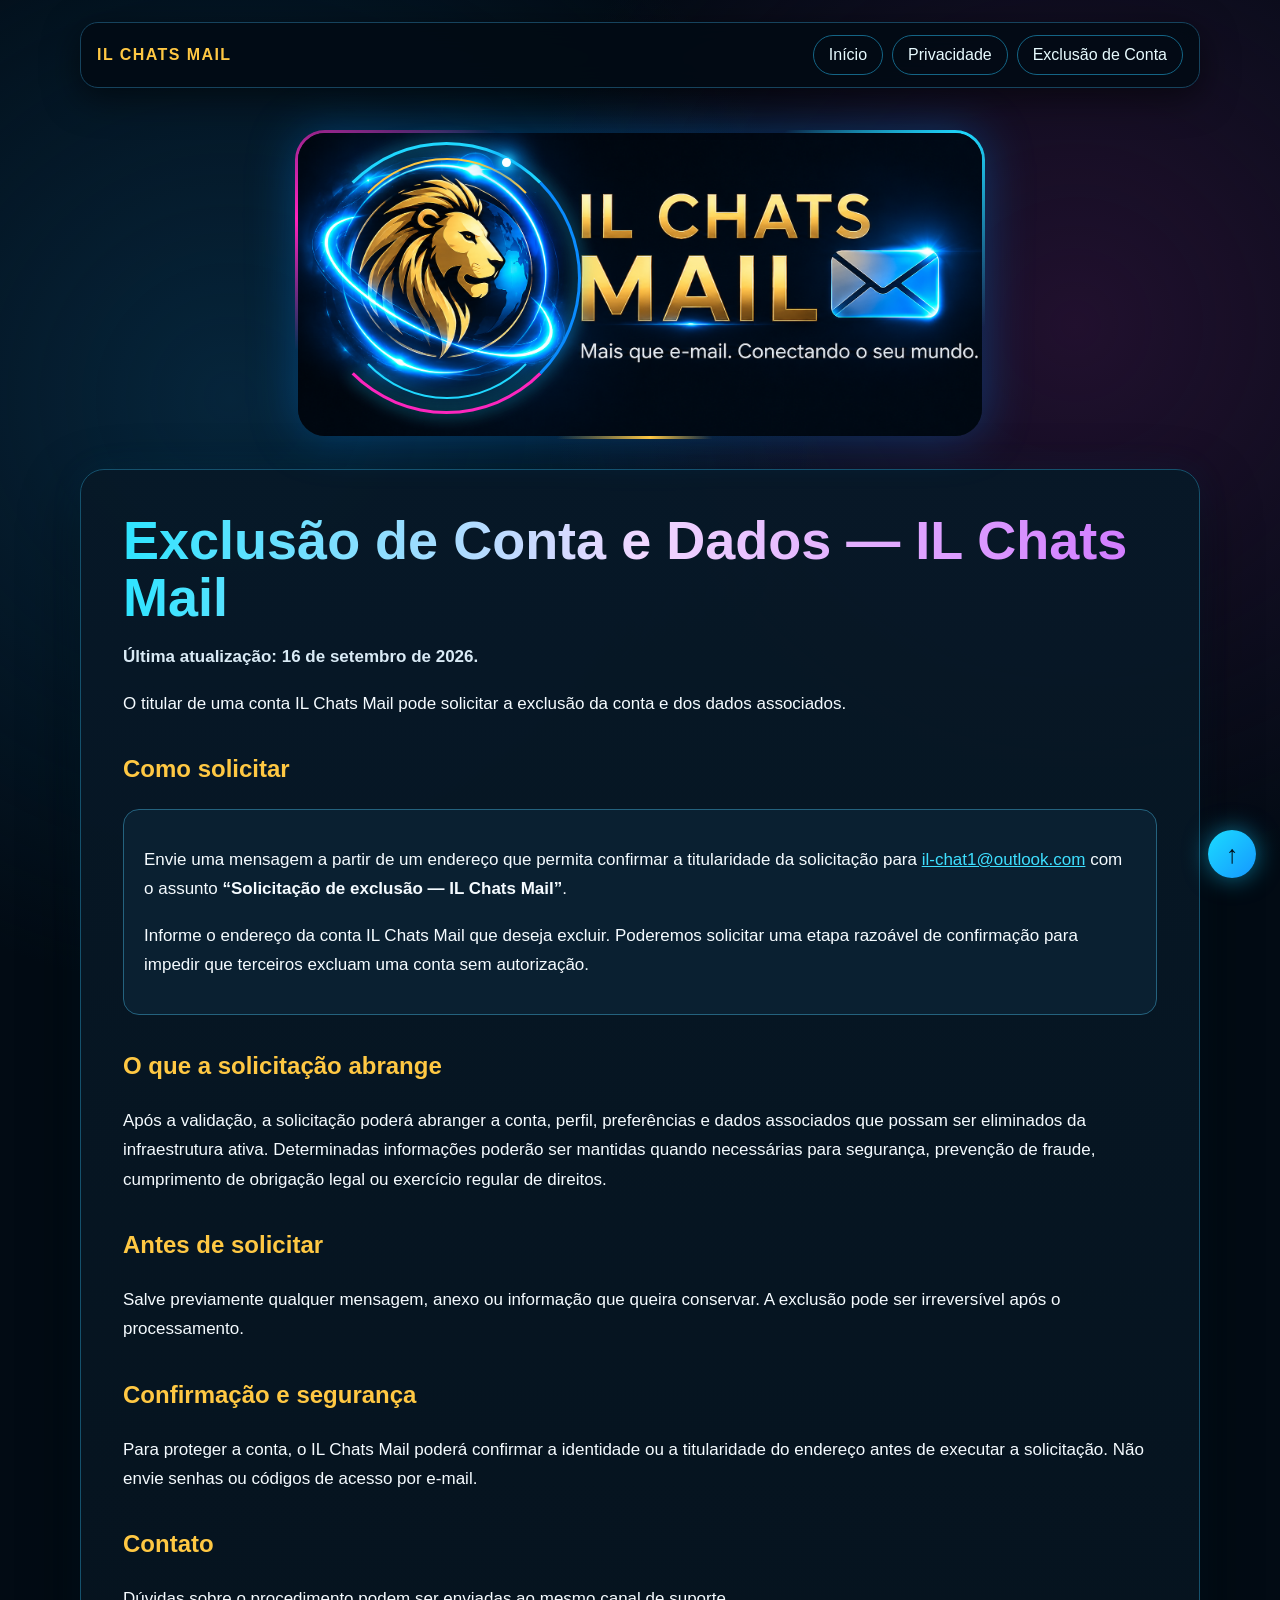
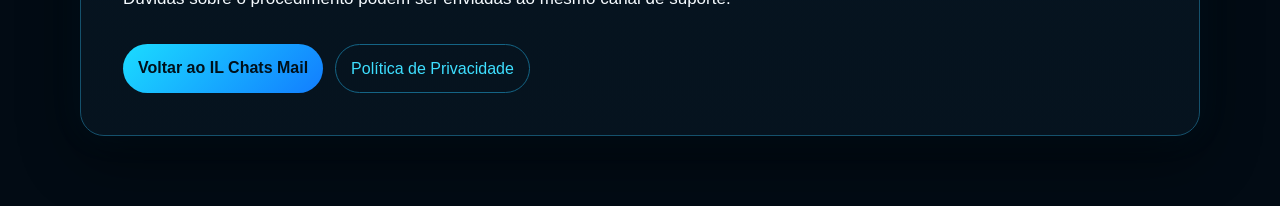
<file: exclusao-conta.html>
<!doctype html><html lang="pt-BR"><head><meta charset="utf-8"><meta name="viewport" content="width=device-width,initial-scale=1"><title>Exclusão de Conta e Dados | IL Chats Mail</title><meta name="description" content="Instruções para solicitar a exclusão da conta e dos dados associados ao IL Chats Mail."><meta name="robots" content="index,follow,max-image-preview:large"><link rel="canonical" href="https://il-chta.github.io/IL-Chats-Mail/exclusao-conta.html"><meta property="og:type" content="website"><meta property="og:title" content="Exclusão de Conta e Dados | IL Chats Mail"><meta property="og:description" content="Instruções para solicitar a exclusão da conta e dos dados associados ao IL Chats Mail."><meta property="og:url" content="https://il-chta.github.io/IL-Chats-Mail/exclusao-conta.html"><meta property="og:image" content="https://il-chta.github.io/IL-Chats-Mail/assets/social-share.jpg"><meta name="twitter:card" content="summary_large_image"><meta name="twitter:title" content="Exclusão de Conta e Dados | IL Chats Mail"><meta name="twitter:description" content="Instruções para solicitar a exclusão da conta e dos dados associados ao IL Chats Mail."><meta name="twitter:image" content="https://il-chta.github.io/IL-Chats-Mail/assets/social-share.jpg"><link rel="icon" href="assets/favicon-32.png"><script async src="https://www.googletagmanager.com/gtag/js?id=G-B6X291RV76"></script><script>window.dataLayer=window.dataLayer||[];function gtag(){dataLayer.push(arguments)}gtag('js',new Date());gtag('config','G-B6X291RV76');</script><style>
:root{--bg:#020b14;--panel:#071827;--cyan:#20d8ff;--blue:#087cff;--pink:#ff24bd;--gold:#ffc843;--text:#f5fbff;--muted:#a9c1d2}
*{box-sizing:border-box}html,body{margin:0!important;width:100%;height:auto!important;min-height:100%!important;overflow-x:hidden!important;overflow-y:auto!important;background:radial-gradient(circle at 18% 22%,#06253b 0,transparent 34%),radial-gradient(circle at 84% 18%,#21102e 0,transparent 31%),#020b14;color:var(--text);font-family:Arial,Helvetica,sans-serif;scroll-behavior:smooth}
body{position:static!important}.page{width:min(1120px,calc(100% - 28px));margin:auto;padding:22px 0 70px}.nav{position:sticky;top:10px;z-index:50;display:flex;align-items:center;justify-content:space-between;gap:14px;padding:12px 16px;border:1px solid #16435d;border-radius:18px;background:rgba(2,11,20,.88);backdrop-filter:blur(14px);box-shadow:0 10px 35px #0008}.brand{font-weight:900;letter-spacing:.09em;color:var(--gold)}.links{display:flex;gap:9px;flex-wrap:wrap}.links a,.actions a{color:#e8fbff;text-decoration:none;border:1px solid #146485;border-radius:999px;padding:10px 15px;transition:.2s}.links a:hover,.actions a:hover{border-color:var(--cyan);box-shadow:0 0 18px #20d8ff55;transform:translateY(-1px)}
.hero{display:grid;place-items:center;padding:42px 0 30px}.logo-stage{position:relative;width:min(690px,92vw);isolation:isolate}.logo-frame{position:relative;border-radius:30px;padding:3px;overflow:hidden;filter:drop-shadow(0 0 24px #008cff55)}.logo-frame:before{content:"";position:absolute;inset:-55%;z-index:-2;background:conic-gradient(from 0deg,transparent 0 12%,var(--cyan) 18%,transparent 27% 43%,var(--gold) 49%,transparent 58% 72%,var(--pink) 78%,transparent 88%);animation:spin 5.5s linear infinite}.logo-frame:after{content:"";position:absolute;inset:3px;border-radius:27px;background:#020812;z-index:-1}.logo{display:block;width:100%;border-radius:27px;position:relative;z-index:1;box-shadow:inset 0 0 0 1px #ffffff10}
.lion-orbit{position:absolute;left:2.5%;top:4%;width:39%;height:88%;border:3px solid transparent;border-top-color:var(--cyan);border-right-color:#0a8cff;border-bottom-color:var(--pink);border-radius:50%;z-index:3;filter:drop-shadow(0 0 8px var(--cyan));animation:orbit 3.7s linear infinite;pointer-events:none}.lion-orbit.two{inset:auto;left:5.5%;top:9%;width:33%;height:78%;border-width:2px;border-top-color:var(--gold);border-right-color:transparent;border-bottom-color:var(--cyan);animation-duration:5.2s;animation-direction:reverse}.globe{position:absolute;left:10%;top:18%;width:22%;aspect-ratio:1;border-radius:50%;z-index:0;background:radial-gradient(circle at 35% 32%,#3fe8ff99,#076aff55 38%,#00182d00 70%);box-shadow:0 0 24px #00c8ff,0 0 55px #0077ff88;animation:pulse 2.6s ease-in-out infinite}.spark{position:absolute;left:30%;top:9%;width:9px;height:9px;border-radius:50%;background:white;box-shadow:0 0 8px 3px var(--cyan),0 0 24px 9px #008cff;z-index:4;animation:spark 4s linear infinite}
.card{background:linear-gradient(180deg,#071827f2,#06131ff2);border:1px solid #15516c;border-radius:24px;padding:clamp(22px,4vw,42px);box-shadow:0 20px 60px #0007,0 0 35px #00a9ff12;line-height:1.72}.card h1{font-size:clamp(30px,5vw,54px);line-height:1.05;margin:0 0 14px;background:linear-gradient(90deg,#2ee4ff,#f0d7ff,#d077ff);-webkit-background-clip:text;background-clip:text;color:transparent}.card h2{color:var(--gold);margin-top:30px}.card p,.card li{font-size:17px}.card a{color:#3edfff}.updated{color:#d9eaf5;font-weight:700}.request{padding:18px 20px;border:1px solid #24627e;border-radius:16px;background:#0a2031}.actions{display:flex;gap:12px;flex-wrap:wrap;margin-top:30px}.actions a:first-child{background:linear-gradient(135deg,#1bdcff,#127dff);border:0;color:#00101a;font-weight:900}.top{position:fixed;right:24px;bottom:22px;width:48px;height:48px;display:grid;place-items:center;border-radius:50%;background:linear-gradient(135deg,#1bdcff,#1597ff);color:#00101a;text-decoration:none;font-size:25px;box-shadow:0 0 25px #14cfff88;z-index:60}
@keyframes spin{to{transform:rotate(360deg)}}@keyframes orbit{to{transform:rotate(360deg)}}@keyframes pulse{50%{transform:scale(1.08);filter:brightness(1.35)}}@keyframes spark{0%{transform:translate(0,0)}25%{transform:translate(130px,28px)}50%{transform:translate(145px,150px)}75%{transform:translate(15px,170px)}100%{transform:translate(0,0)}}
@media(max-width:700px){.page{width:min(100% - 18px,1120px)}.nav{position:relative;top:0;align-items:flex-start;flex-direction:column}.links{width:100%}.links a{flex:1;text-align:center;padding:9px 8px;font-size:14px}.hero{padding:24px 0 20px}.logo-frame{border-radius:20px}.logo{border-radius:18px}.card p,.card li{font-size:16px}.lion-orbit{border-width:2px}}
@media(prefers-reduced-motion:reduce){*{animation-duration:.001ms!important;animation-iteration-count:1!important;scroll-behavior:auto!important}}
</style></head><body id="top"><main class="page"><nav class="nav"><div class="brand">IL CHATS MAIL</div><div class="links"><a href="index.html">Início</a><a href="privacidade.html">Privacidade</a><a href="exclusao-conta.html">Exclusão de Conta</a></div></nav><section class="hero"><div class="logo-stage"><div class="globe" aria-hidden="true"></div><div class="logo-frame"><img class="logo" src="assets/il-chats-mail-logo.png" alt="IL Chats Mail"></div><span class="lion-orbit" aria-hidden="true"></span><span class="lion-orbit two" aria-hidden="true"></span><span class="spark" aria-hidden="true"></span></div></section><article class="card"><h1>Exclusão de Conta e Dados — IL Chats Mail</h1><p class="updated">Última atualização: 16 de setembro de 2026.</p><p>O titular de uma conta IL Chats Mail pode solicitar a exclusão da conta e dos dados associados.</p><h2>Como solicitar</h2><div class="request"><p>Envie uma mensagem a partir de um endereço que permita confirmar a titularidade da solicitação para <a href="mailto:il-chat1@outlook.com?subject=Solicita%C3%A7%C3%A3o%20de%20exclus%C3%A3o%20-%20IL%20Chats%20Mail">il-chat1@outlook.com</a> com o assunto <strong>“Solicitação de exclusão — IL Chats Mail”</strong>.</p><p>Informe o endereço da conta IL Chats Mail que deseja excluir. Poderemos solicitar uma etapa razoável de confirmação para impedir que terceiros excluam uma conta sem autorização.</p></div><h2>O que a solicitação abrange</h2><p>Após a validação, a solicitação poderá abranger a conta, perfil, preferências e dados associados que possam ser eliminados da infraestrutura ativa. Determinadas informações poderão ser mantidas quando necessárias para segurança, prevenção de fraude, cumprimento de obrigação legal ou exercício regular de direitos.</p><h2>Antes de solicitar</h2><p>Salve previamente qualquer mensagem, anexo ou informação que queira conservar. A exclusão pode ser irreversível após o processamento.</p><h2>Confirmação e segurança</h2><p>Para proteger a conta, o IL Chats Mail poderá confirmar a identidade ou a titularidade do endereço antes de executar a solicitação. Não envie senhas ou códigos de acesso por e-mail.</p><h2>Contato</h2><p>Dúvidas sobre o procedimento podem ser enviadas ao mesmo canal de suporte.</p><div class="actions"><a href="index.html">Voltar ao IL Chats Mail</a><a href="privacidade.html">Política de Privacidade</a></div></article></main><a class="top" href="#top" aria-label="Voltar ao topo">↑</a></body></html>
</file>
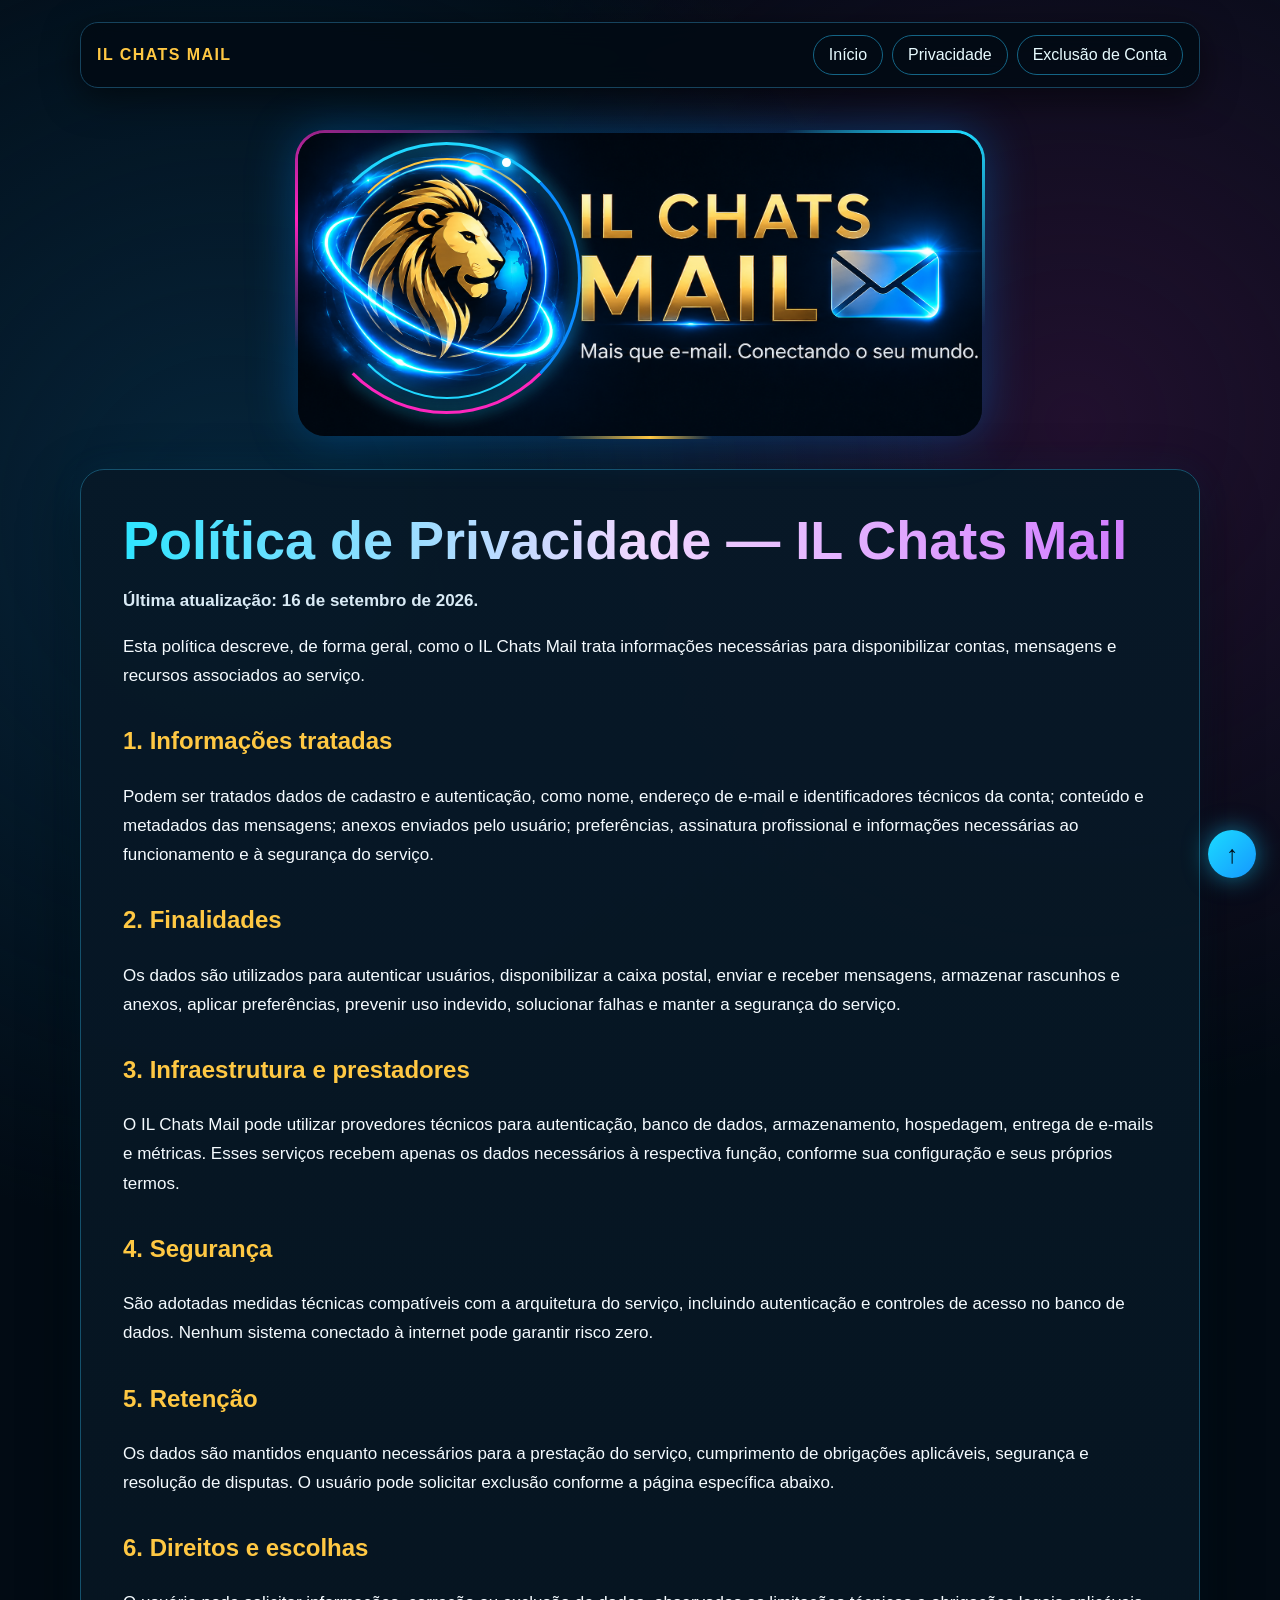
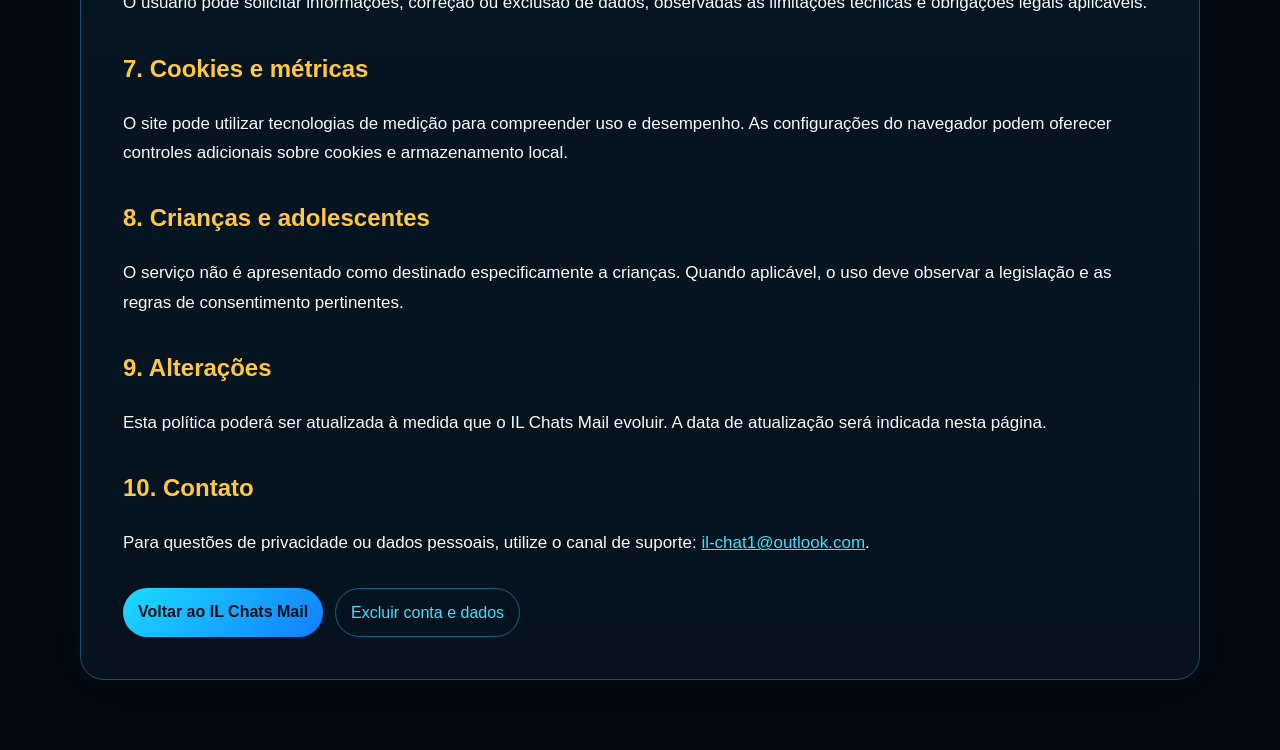
<file: privacidade.html>
<!doctype html><html lang="pt-BR"><head><meta charset="utf-8"><meta name="viewport" content="width=device-width,initial-scale=1"><title>Política de Privacidade | IL Chats Mail</title><meta name="description" content="Política de Privacidade do IL Chats Mail: dados tratados, finalidades, segurança, retenção, direitos e contato."><meta name="robots" content="index,follow,max-image-preview:large"><link rel="canonical" href="https://il-chta.github.io/IL-Chats-Mail/privacidade.html"><meta property="og:type" content="website"><meta property="og:title" content="Política de Privacidade | IL Chats Mail"><meta property="og:description" content="Política de Privacidade do IL Chats Mail: dados tratados, finalidades, segurança, retenção, direitos e contato."><meta property="og:url" content="https://il-chta.github.io/IL-Chats-Mail/privacidade.html"><meta property="og:image" content="https://il-chta.github.io/IL-Chats-Mail/assets/social-share.jpg"><meta name="twitter:card" content="summary_large_image"><meta name="twitter:title" content="Política de Privacidade | IL Chats Mail"><meta name="twitter:description" content="Política de Privacidade do IL Chats Mail: dados tratados, finalidades, segurança, retenção, direitos e contato."><meta name="twitter:image" content="https://il-chta.github.io/IL-Chats-Mail/assets/social-share.jpg"><link rel="icon" href="assets/favicon-32.png"><script async src="https://www.googletagmanager.com/gtag/js?id=G-B6X291RV76"></script><script>window.dataLayer=window.dataLayer||[];function gtag(){dataLayer.push(arguments)}gtag('js',new Date());gtag('config','G-B6X291RV76');</script><style>
:root{--bg:#020b14;--panel:#071827;--cyan:#20d8ff;--blue:#087cff;--pink:#ff24bd;--gold:#ffc843;--text:#f5fbff;--muted:#a9c1d2}
*{box-sizing:border-box}html,body{margin:0!important;width:100%;height:auto!important;min-height:100%!important;overflow-x:hidden!important;overflow-y:auto!important;background:radial-gradient(circle at 18% 22%,#06253b 0,transparent 34%),radial-gradient(circle at 84% 18%,#21102e 0,transparent 31%),#020b14;color:var(--text);font-family:Arial,Helvetica,sans-serif;scroll-behavior:smooth}
body{position:static!important}.page{width:min(1120px,calc(100% - 28px));margin:auto;padding:22px 0 70px}.nav{position:sticky;top:10px;z-index:50;display:flex;align-items:center;justify-content:space-between;gap:14px;padding:12px 16px;border:1px solid #16435d;border-radius:18px;background:rgba(2,11,20,.88);backdrop-filter:blur(14px);box-shadow:0 10px 35px #0008}.brand{font-weight:900;letter-spacing:.09em;color:var(--gold)}.links{display:flex;gap:9px;flex-wrap:wrap}.links a,.actions a{color:#e8fbff;text-decoration:none;border:1px solid #146485;border-radius:999px;padding:10px 15px;transition:.2s}.links a:hover,.actions a:hover{border-color:var(--cyan);box-shadow:0 0 18px #20d8ff55;transform:translateY(-1px)}
.hero{display:grid;place-items:center;padding:42px 0 30px}.logo-stage{position:relative;width:min(690px,92vw);isolation:isolate}.logo-frame{position:relative;border-radius:30px;padding:3px;overflow:hidden;filter:drop-shadow(0 0 24px #008cff55)}.logo-frame:before{content:"";position:absolute;inset:-55%;z-index:-2;background:conic-gradient(from 0deg,transparent 0 12%,var(--cyan) 18%,transparent 27% 43%,var(--gold) 49%,transparent 58% 72%,var(--pink) 78%,transparent 88%);animation:spin 5.5s linear infinite}.logo-frame:after{content:"";position:absolute;inset:3px;border-radius:27px;background:#020812;z-index:-1}.logo{display:block;width:100%;border-radius:27px;position:relative;z-index:1;box-shadow:inset 0 0 0 1px #ffffff10}
.lion-orbit{position:absolute;left:2.5%;top:4%;width:39%;height:88%;border:3px solid transparent;border-top-color:var(--cyan);border-right-color:#0a8cff;border-bottom-color:var(--pink);border-radius:50%;z-index:3;filter:drop-shadow(0 0 8px var(--cyan));animation:orbit 3.7s linear infinite;pointer-events:none}.lion-orbit.two{inset:auto;left:5.5%;top:9%;width:33%;height:78%;border-width:2px;border-top-color:var(--gold);border-right-color:transparent;border-bottom-color:var(--cyan);animation-duration:5.2s;animation-direction:reverse}.globe{position:absolute;left:10%;top:18%;width:22%;aspect-ratio:1;border-radius:50%;z-index:0;background:radial-gradient(circle at 35% 32%,#3fe8ff99,#076aff55 38%,#00182d00 70%);box-shadow:0 0 24px #00c8ff,0 0 55px #0077ff88;animation:pulse 2.6s ease-in-out infinite}.spark{position:absolute;left:30%;top:9%;width:9px;height:9px;border-radius:50%;background:white;box-shadow:0 0 8px 3px var(--cyan),0 0 24px 9px #008cff;z-index:4;animation:spark 4s linear infinite}
.card{background:linear-gradient(180deg,#071827f2,#06131ff2);border:1px solid #15516c;border-radius:24px;padding:clamp(22px,4vw,42px);box-shadow:0 20px 60px #0007,0 0 35px #00a9ff12;line-height:1.72}.card h1{font-size:clamp(30px,5vw,54px);line-height:1.05;margin:0 0 14px;background:linear-gradient(90deg,#2ee4ff,#f0d7ff,#d077ff);-webkit-background-clip:text;background-clip:text;color:transparent}.card h2{color:var(--gold);margin-top:30px}.card p,.card li{font-size:17px}.card a{color:#3edfff}.updated{color:#d9eaf5;font-weight:700}.request{padding:18px 20px;border:1px solid #24627e;border-radius:16px;background:#0a2031}.actions{display:flex;gap:12px;flex-wrap:wrap;margin-top:30px}.actions a:first-child{background:linear-gradient(135deg,#1bdcff,#127dff);border:0;color:#00101a;font-weight:900}.top{position:fixed;right:24px;bottom:22px;width:48px;height:48px;display:grid;place-items:center;border-radius:50%;background:linear-gradient(135deg,#1bdcff,#1597ff);color:#00101a;text-decoration:none;font-size:25px;box-shadow:0 0 25px #14cfff88;z-index:60}
@keyframes spin{to{transform:rotate(360deg)}}@keyframes orbit{to{transform:rotate(360deg)}}@keyframes pulse{50%{transform:scale(1.08);filter:brightness(1.35)}}@keyframes spark{0%{transform:translate(0,0)}25%{transform:translate(130px,28px)}50%{transform:translate(145px,150px)}75%{transform:translate(15px,170px)}100%{transform:translate(0,0)}}
@media(max-width:700px){.page{width:min(100% - 18px,1120px)}.nav{position:relative;top:0;align-items:flex-start;flex-direction:column}.links{width:100%}.links a{flex:1;text-align:center;padding:9px 8px;font-size:14px}.hero{padding:24px 0 20px}.logo-frame{border-radius:20px}.logo{border-radius:18px}.card p,.card li{font-size:16px}.lion-orbit{border-width:2px}}
@media(prefers-reduced-motion:reduce){*{animation-duration:.001ms!important;animation-iteration-count:1!important;scroll-behavior:auto!important}}
</style></head><body id="top"><main class="page"><nav class="nav"><div class="brand">IL CHATS MAIL</div><div class="links"><a href="index.html">Início</a><a href="privacidade.html">Privacidade</a><a href="exclusao-conta.html">Exclusão de Conta</a></div></nav><section class="hero"><div class="logo-stage"><div class="globe" aria-hidden="true"></div><div class="logo-frame"><img class="logo" src="assets/il-chats-mail-logo.png" alt="IL Chats Mail"></div><span class="lion-orbit" aria-hidden="true"></span><span class="lion-orbit two" aria-hidden="true"></span><span class="spark" aria-hidden="true"></span></div></section><article class="card"><h1>Política de Privacidade — IL Chats Mail</h1><p class="updated">Última atualização: 16 de setembro de 2026.</p><p>Esta política descreve, de forma geral, como o IL Chats Mail trata informações necessárias para disponibilizar contas, mensagens e recursos associados ao serviço.</p><h2>1. Informações tratadas</h2><p>Podem ser tratados dados de cadastro e autenticação, como nome, endereço de e-mail e identificadores técnicos da conta; conteúdo e metadados das mensagens; anexos enviados pelo usuário; preferências, assinatura profissional e informações necessárias ao funcionamento e à segurança do serviço.</p><h2>2. Finalidades</h2><p>Os dados são utilizados para autenticar usuários, disponibilizar a caixa postal, enviar e receber mensagens, armazenar rascunhos e anexos, aplicar preferências, prevenir uso indevido, solucionar falhas e manter a segurança do serviço.</p><h2>3. Infraestrutura e prestadores</h2><p>O IL Chats Mail pode utilizar provedores técnicos para autenticação, banco de dados, armazenamento, hospedagem, entrega de e-mails e métricas. Esses serviços recebem apenas os dados necessários à respectiva função, conforme sua configuração e seus próprios termos.</p><h2>4. Segurança</h2><p>São adotadas medidas técnicas compatíveis com a arquitetura do serviço, incluindo autenticação e controles de acesso no banco de dados. Nenhum sistema conectado à internet pode garantir risco zero.</p><h2>5. Retenção</h2><p>Os dados são mantidos enquanto necessários para a prestação do serviço, cumprimento de obrigações aplicáveis, segurança e resolução de disputas. O usuário pode solicitar exclusão conforme a página específica abaixo.</p><h2>6. Direitos e escolhas</h2><p>O usuário pode solicitar informações, correção ou exclusão de dados, observadas as limitações técnicas e obrigações legais aplicáveis.</p><h2>7. Cookies e métricas</h2><p>O site pode utilizar tecnologias de medição para compreender uso e desempenho. As configurações do navegador podem oferecer controles adicionais sobre cookies e armazenamento local.</p><h2>8. Crianças e adolescentes</h2><p>O serviço não é apresentado como destinado especificamente a crianças. Quando aplicável, o uso deve observar a legislação e as regras de consentimento pertinentes.</p><h2>9. Alterações</h2><p>Esta política poderá ser atualizada à medida que o IL Chats Mail evoluir. A data de atualização será indicada nesta página.</p><h2>10. Contato</h2><p>Para questões de privacidade ou dados pessoais, utilize o canal de suporte: <a href="mailto:il-chat1@outlook.com">il-chat1@outlook.com</a>.</p><div class="actions"><a href="index.html">Voltar ao IL Chats Mail</a><a href="exclusao-conta.html">Excluir conta e dados</a></div></article></main><a class="top" href="#top" aria-label="Voltar ao topo">↑</a></body></html>
</file>
